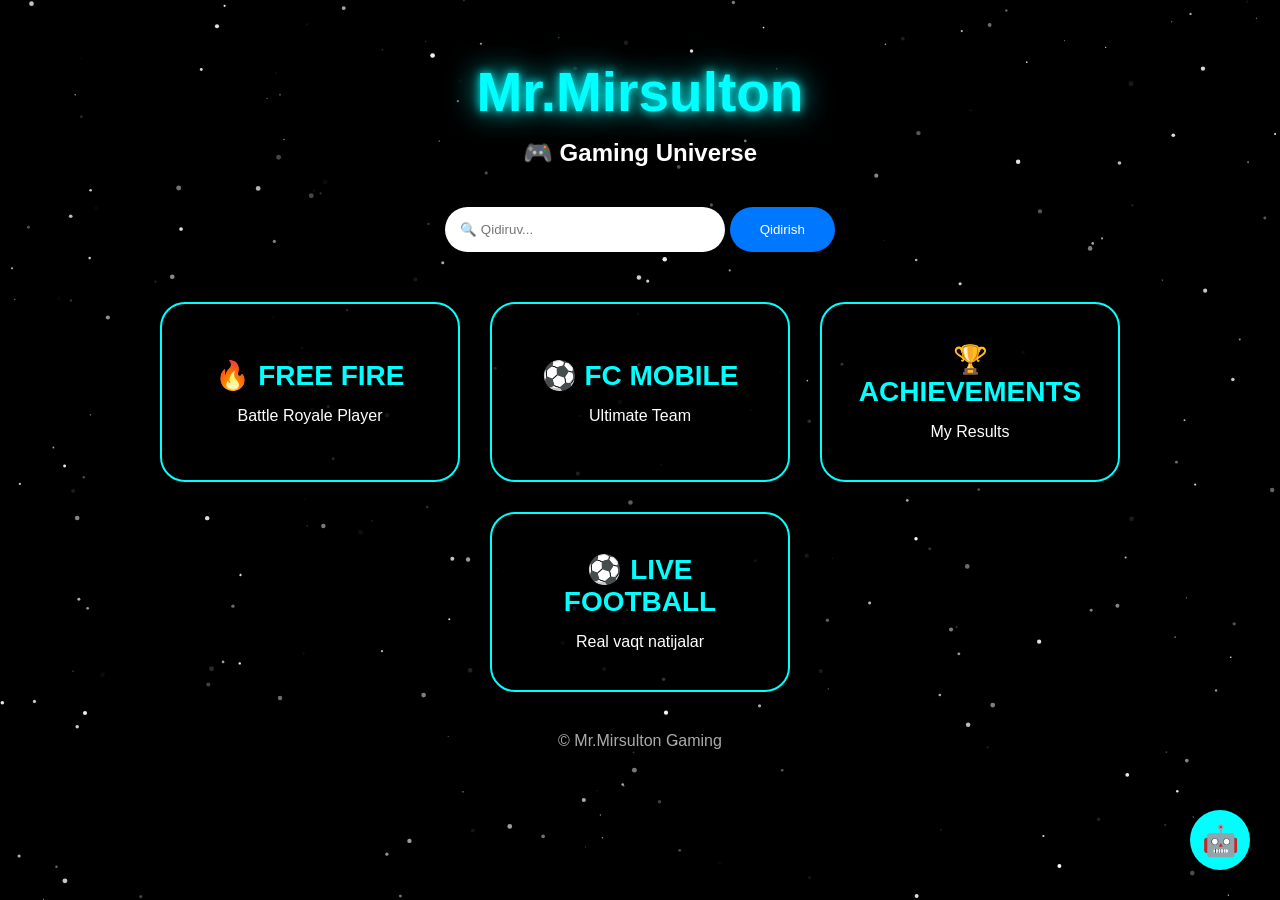
<file: index.html>
<!DOCTYPE html>
<html lang="uz">

<head>

<meta charset="UTF-8">
<meta name="viewport" content="width=device-width, initial-scale=1.0">

<title>Mr.Mirsulton Gaming</title>

<link rel="stylesheet" href="style.css">

</head>


<body>

<canvas id="space"></canvas>


<div class="container">


<h1 class="logo">
Mr.Mirsulton
</h1>


<h2>
🎮 Gaming Universe
</h2>



<div class="search">

<input id="search" placeholder="🔍 Qidiruv...">

<button onclick="searchSite()">
Qidirish
</button>

</div>




<div class="cards">


<a href="freefire.html" class="card">

<h3>🔥 FREE FIRE</h3>

<p>
Battle Royale Player
</p>

</a>



<a href="fcmobile.html" class="card">

<h3>⚽ FC MOBILE</h3>

<p>
Ultimate Team
</p>

</a>




<a href="achievements.html" class="card">

<h3>🏆 ACHIEVEMENTS</h3>

<p>
My Results
</p>

</a>




<a href="livefootball.html" class="card">

<h3>⚽ LIVE FOOTBALL</h3>

<p>
Real vaqt natijalar
</p>

</a>


</div>



</div>



<div class="ai-button" onclick="openAI()">
🤖
</div>



<div class="ai-box" id="aiBox">

<h3>
Mr.Mirsulton AI
</h3>

<p id="aiAnswer">
Salom 👋
</p>


<input id="aiInput" placeholder="Savol yozing...">


<button onclick="askAI()">
Yuborish
</button>


</div>



<footer>

© Mr.Mirsulton Gaming

</footer>



<script src="script.js"></script>

</body>

</html>
</file>
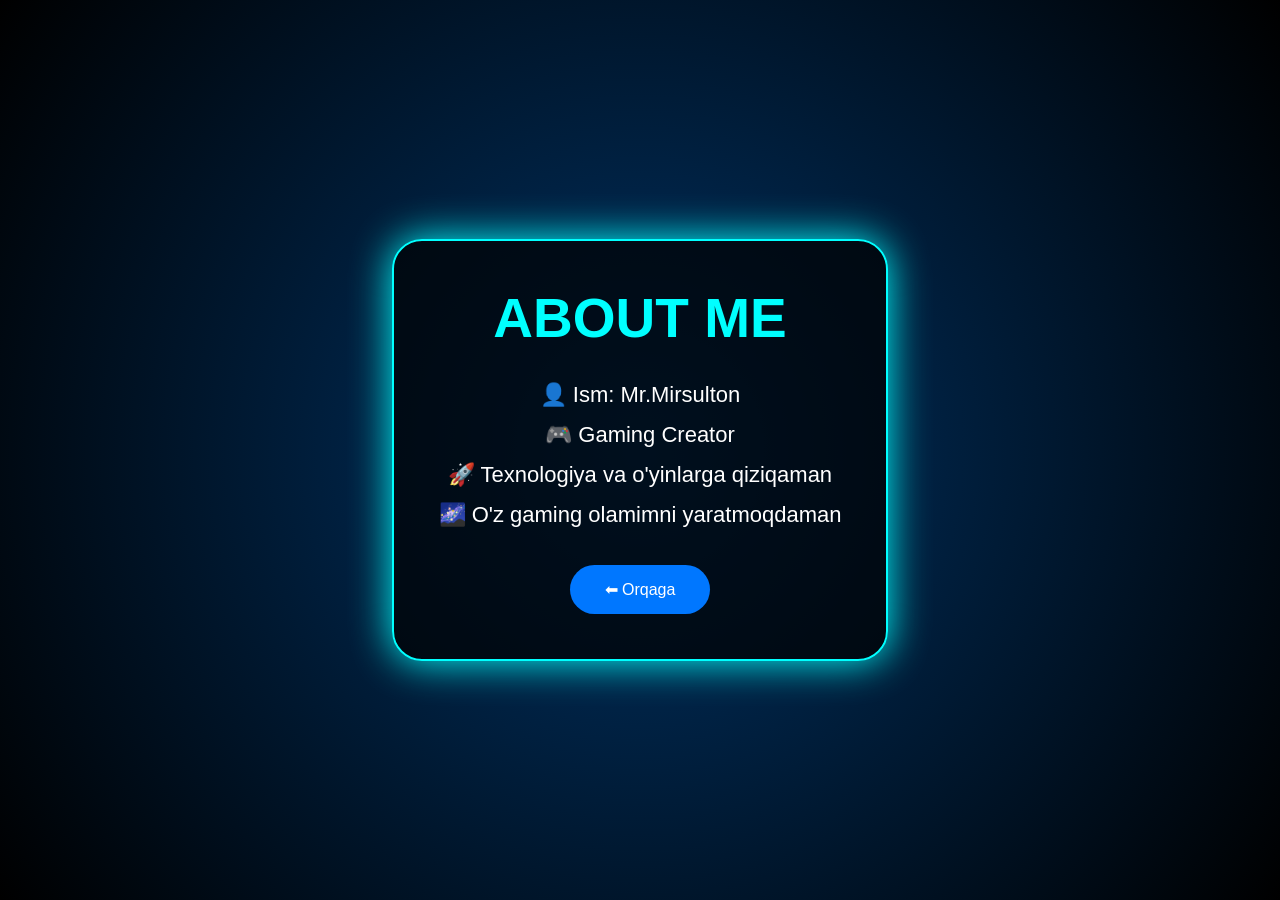
<file: about.html>
<!DOCTYPE html>
<html lang="uz">

<head>

<meta charset="UTF-8">
<meta name="viewport" content="width=device-width, initial-scale=1.0">

<title>About | Mr.Mirsulton</title>


<style>

*{
margin:0;
padding:0;
box-sizing:border-box;
font-family:Arial,sans-serif;
}


body{

min-height:100vh;

background:
radial-gradient(circle,#003366,#000);

color:white;

display:flex;

justify-content:center;

align-items:center;

}



.box{

max-width:650px;

padding:45px;

background:rgba(0,0,0,.7);

border:2px solid cyan;

border-radius:30px;

text-align:center;

box-shadow:0 0 40px cyan;

}



h1{

font-size:55px;

color:#00ffff;

}



p{

font-size:22px;

line-height:40px;

margin-top:25px;

}



a{

display:inline-block;

margin-top:30px;

padding:15px 35px;

background:#0077ff;

color:white;

text-decoration:none;

border-radius:30px;

}


</style>


</head>



<body>


<div class="box">


<h1>
ABOUT ME
</h1>


<p>

👤 Ism: Mr.Mirsulton

<br>

🎮 Gaming Creator

<br>

🚀 Texnologiya va o'yinlarga qiziqaman

<br>

🌌 O'z gaming olamimni yaratmoqdaman

</p>



<a href="index.html">

⬅ Orqaga

</a>


</div>


</body>

</html>
</file>
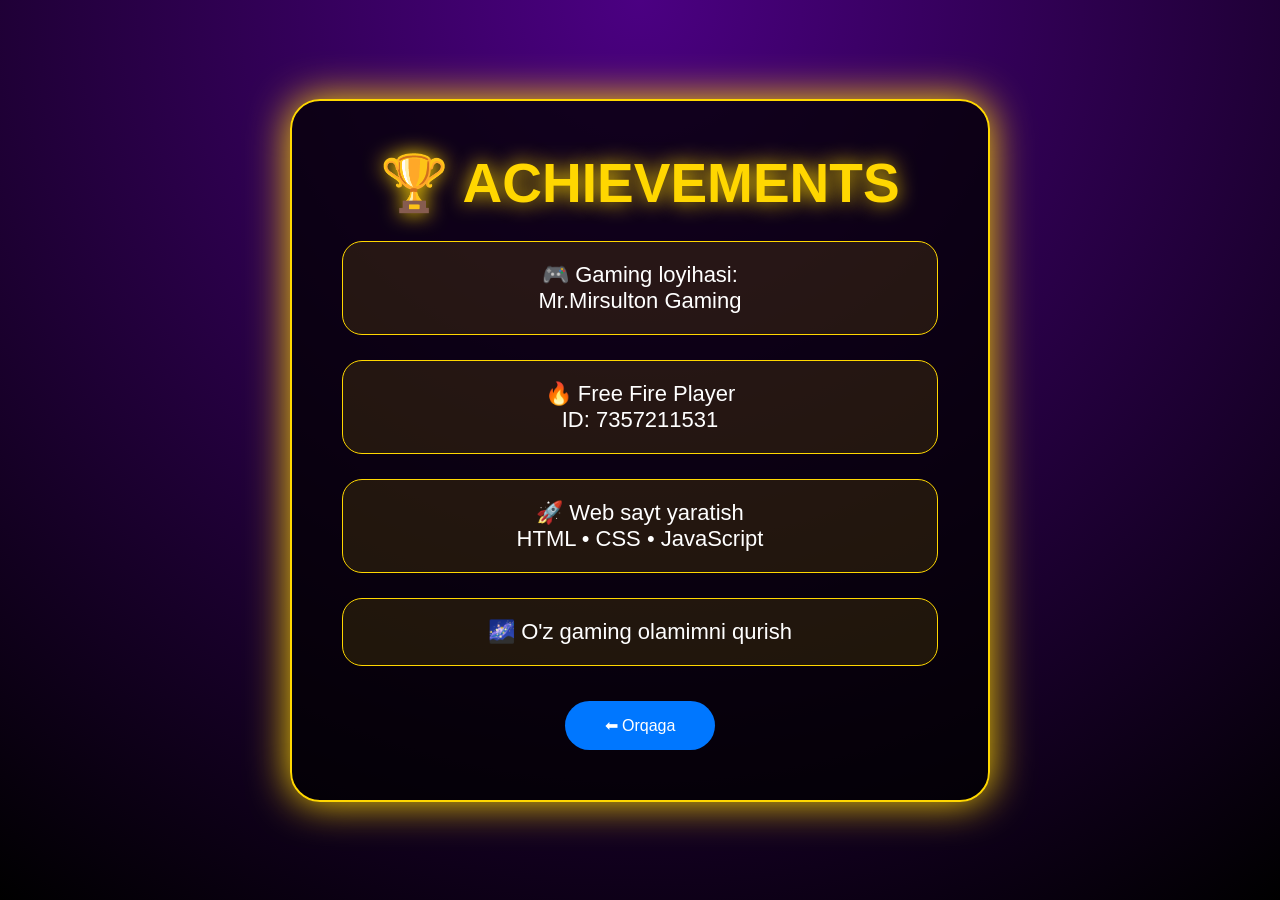
<file: achievements.html>
<!DOCTYPE html>
<html lang="uz">

<head>

<meta charset="UTF-8">
<meta name="viewport" content="width=device-width, initial-scale=1.0">

<title>Achievements | Mr.Mirsulton</title>


<style>

*{
margin:0;
padding:0;
box-sizing:border-box;
font-family:Arial,sans-serif;
}


body{

min-height:100vh;

background:
radial-gradient(circle at top,#4b0082,#000);

color:white;

display:flex;

justify-content:center;

align-items:center;

}



.box{

width:90%;

max-width:700px;

padding:50px;

background:rgba(0,0,0,.75);

border:2px solid gold;

border-radius:30px;

text-align:center;

box-shadow:
0 0 40px gold;

animation:show 1s;

}



h1{

font-size:55px;

color:#ffd700;

text-shadow:
0 0 20px gold;

}



.item{

margin-top:25px;

padding:20px;

border:1px solid #ffd700;

border-radius:20px;

font-size:22px;

background:rgba(255,215,0,.1);

}



a{

display:inline-block;

margin-top:35px;

padding:15px 40px;

background:#0077ff;

color:white;

text-decoration:none;

border-radius:30px;

transition:.3s;

}



a:hover{

background:#00ffff;

color:black;

transform:scale(1.1);

}



@keyframes show{

from{

opacity:0;

transform:translateY(50px);

}

to{

opacity:1;

}

}


</style>

</head>


<body>


<div class="box">


<h1>
🏆 ACHIEVEMENTS
</h1>



<div class="item">

🎮 Gaming loyihasi:
<br>
Mr.Mirsulton Gaming

</div>



<div class="item">

🔥 Free Fire Player
<br>
ID: 7357211531

</div>



<div class="item">

🚀 Web sayt yaratish
<br>
HTML • CSS • JavaScript

</div>



<div class="item">

🌌 O'z gaming olamimni qurish

</div>



<a href="index.html">

⬅ Orqaga

</a>


</div>



</body>

</html>
</file>
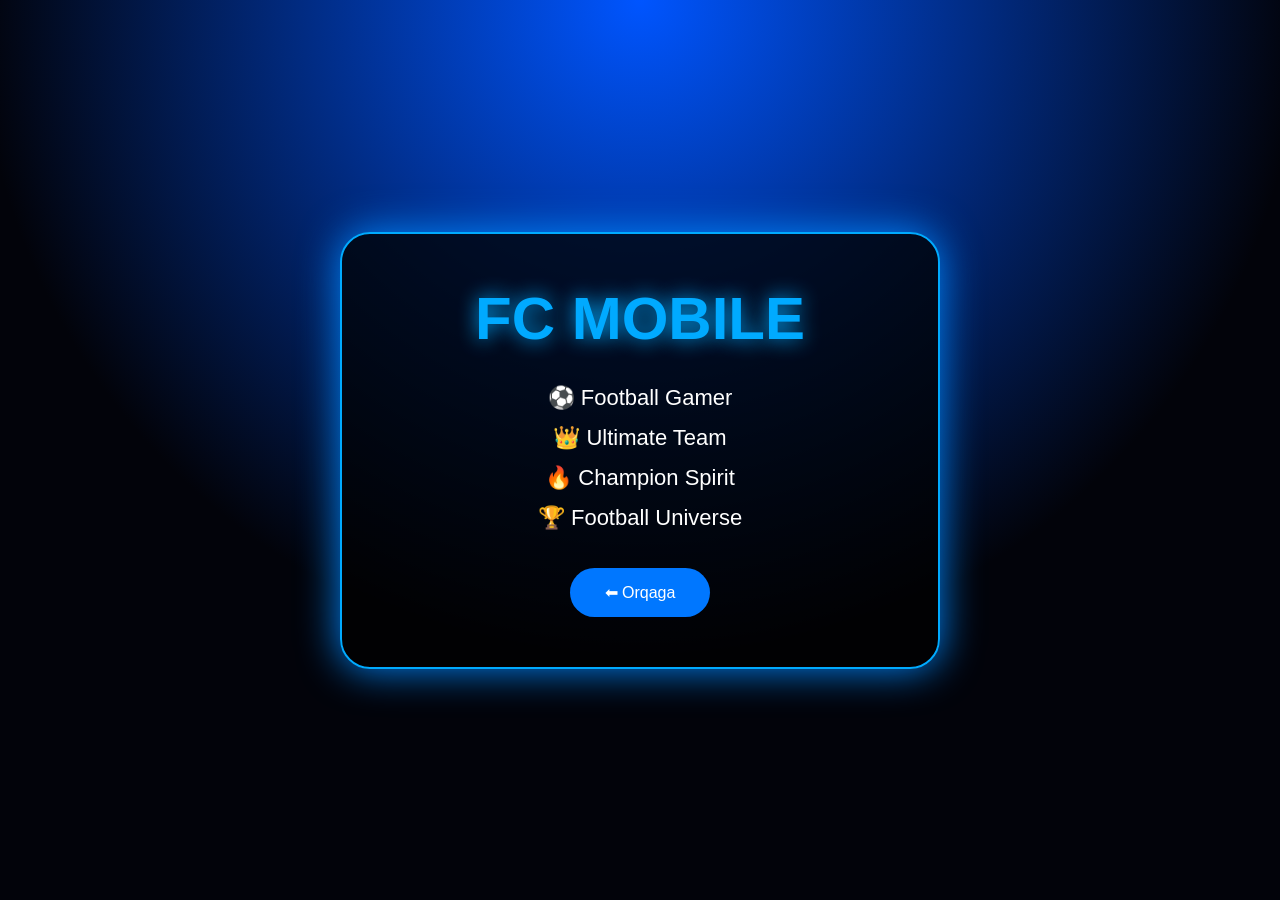
<file: fcmobile.html>
<!DOCTYPE html>
<html lang="uz">

<head>

<meta charset="UTF-8">
<meta name="viewport" content="width=device-width, initial-scale=1.0">

<title>FC Mobile | Mr.Mirsulton</title>


<style>

*{
margin:0;
padding:0;
box-sizing:border-box;
font-family:Arial,sans-serif;
}


body{

min-height:100vh;

background:
radial-gradient(circle at top,#0055ff,#02030a 60%);

color:white;

display:flex;

justify-content:center;

align-items:center;

}



.box{

width:90%;

max-width:600px;

padding:50px;

background:rgba(0,0,0,.75);

border:2px solid #00aaff;

border-radius:30px;

text-align:center;

box-shadow:
0 0 40px #0088ff;

animation:show 1s;

}



h1{

font-size:60px;

color:#00aaff;

text-shadow:
0 0 20px #00aaff;

}



p{

font-size:22px;

line-height:40px;

margin-top:25px;

}



a{

display:inline-block;

margin-top:30px;

padding:15px 35px;

background:#0077ff;

color:white;

text-decoration:none;

border-radius:30px;

transition:.3s;

}



a:hover{

background:#00ffff;

color:black;

transform:scale(1.1);

}



@keyframes show{

from{

opacity:0;

transform:translateY(50px);

}

to{

opacity:1;

}

}


</style>

</head>



<body>



<div class="box">


<h1>
FC MOBILE
</h1>



<p>

⚽ Football Gamer

<br>

👑 Ultimate Team

<br>

🔥 Champion Spirit

<br>

🏆 Football Universe

</p>



<a href="index.html">

⬅ Orqaga

</a>



</div>



</body>

</html>
</file>
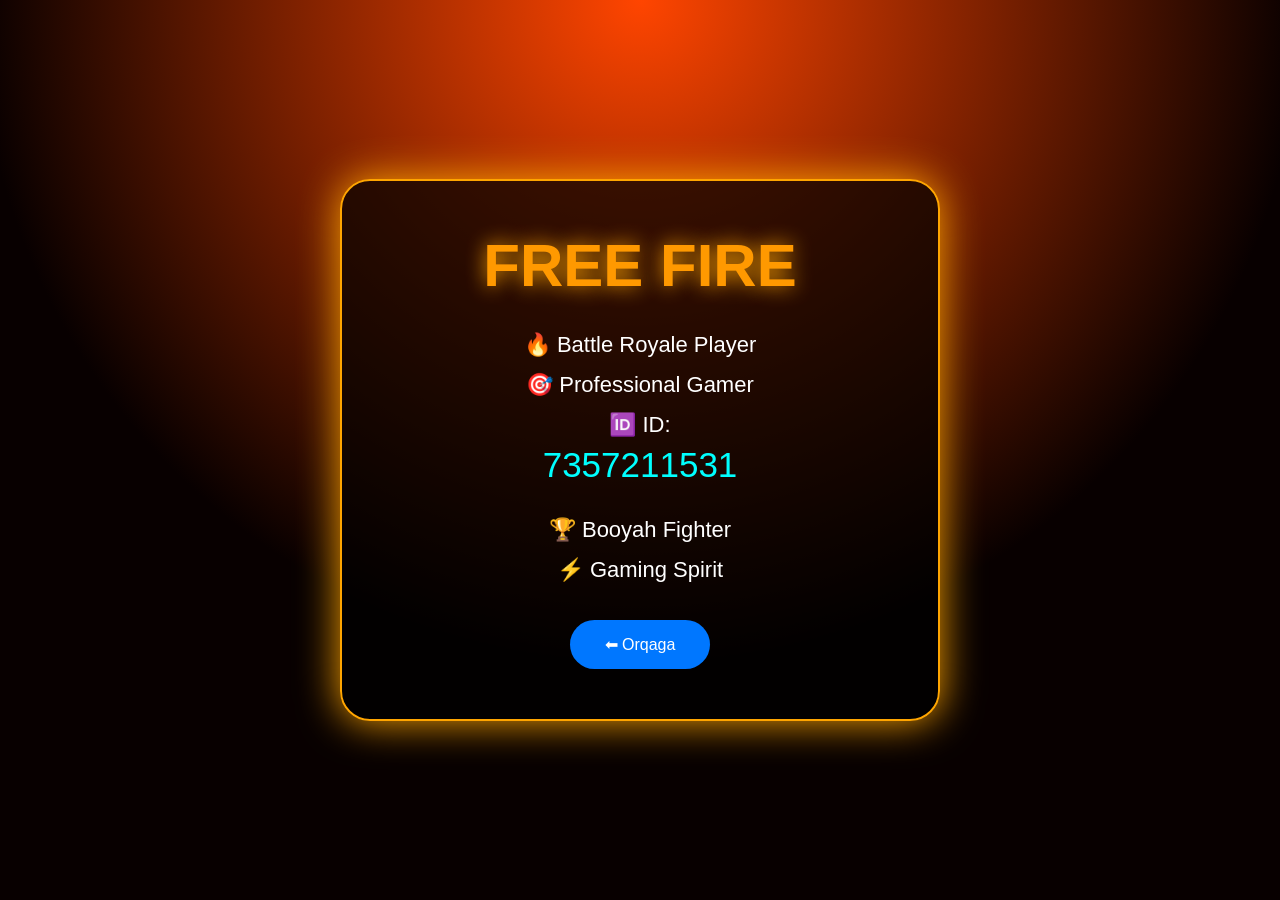
<file: freefire.html>
<!DOCTYPE html>
<html lang="uz">

<head>

<meta charset="UTF-8">
<meta name="viewport" content="width=device-width, initial-scale=1.0">

<title>Free Fire | Mr.Mirsulton</title>

<style>

*{
margin:0;
padding:0;
box-sizing:border-box;
font-family:Arial,sans-serif;
}


body{

min-height:100vh;

background:
radial-gradient(circle at top,#ff4500,#080000 60%);

color:white;

display:flex;

justify-content:center;

align-items:center;

}



.box{

width:90%;

max-width:600px;

padding:50px;

background:rgba(0,0,0,.7);

border:2px solid orange;

border-radius:30px;

text-align:center;

box-shadow:
0 0 40px orange;

animation:show 1s;

}



h1{

font-size:60px;

color:#ff9900;

text-shadow:
0 0 20px orange;

}



p{

font-size:22px;

line-height:40px;

margin-top:25px;

}



.id{

font-size:35px;

color:#00ffff;

}



a{

display:inline-block;

margin-top:30px;

padding:15px 35px;

background:#0077ff;

color:white;

text-decoration:none;

border-radius:30px;

transition:.3s;

}



a:hover{

background:#00ffff;

color:black;

transform:scale(1.1);

}



@keyframes show{

from{

opacity:0;

transform:translateY(50px);

}

to{

opacity:1;

}

}


</style>


</head>



<body>


<div class="box">


<h1>
FREE FIRE
</h1>



<p>

🔥 Battle Royale Player

<br>

🎯 Professional Gamer

<br>

🆔 ID:

</p>


<div class="id">

7357211531

</div>



<p>

🏆 Booyah Fighter

<br>

⚡ Gaming Spirit

</p>



<a href="index.html">

⬅ Orqaga

</a>


</div>



</body>

</html>
</file>
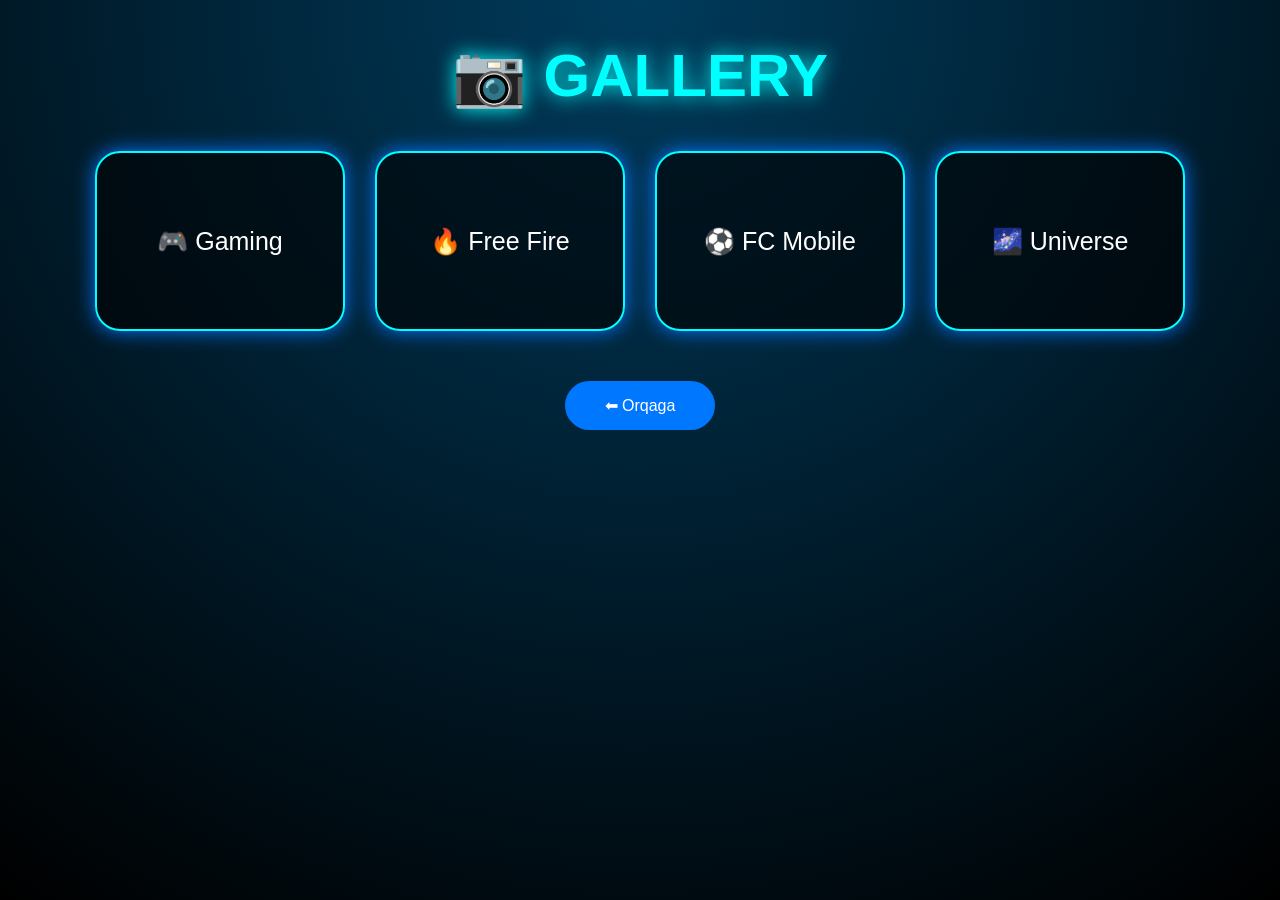
<file: gallery.html>
<!DOCTYPE html>
<html lang="uz">

<head>

<meta charset="UTF-8">
<meta name="viewport" content="width=device-width, initial-scale=1.0">

<title>Gallery | Mr.Mirsulton</title>


<style>

*{
margin:0;
padding:0;
box-sizing:border-box;
font-family:Arial,sans-serif;
}


body{

min-height:100vh;

background:
radial-gradient(circle at top,#003b5c,#000);

color:white;

text-align:center;

padding:40px;

}



h1{

font-size:60px;

color:#00ffff;

text-shadow:

0 0 20px cyan;

margin-bottom:40px;

}



.gallery{

display:flex;

justify-content:center;

flex-wrap:wrap;

gap:30px;

}



.card{

width:250px;

height:180px;

border:2px solid #00ffff;

border-radius:25px;

background:rgba(0,0,0,.6);

display:flex;

align-items:center;

justify-content:center;

font-size:25px;

transition:.4s;

box-shadow:0 0 20px #0077ff;

}



.card:hover{

transform:scale(1.1);

box-shadow:0 0 40px cyan;

}



a{

display:inline-block;

margin-top:50px;

padding:15px 40px;

background:#0077ff;

color:white;

text-decoration:none;

border-radius:30px;

}



a:hover{

background:#00ffff;

color:black;

}


</style>

</head>



<body>



<h1>
📷 GALLERY
</h1>



<div class="gallery">


<div class="card">

🎮 Gaming

</div>



<div class="card">

🔥 Free Fire

</div>



<div class="card">

⚽ FC Mobile

</div>



<div class="card">

🌌 Universe

</div>



</div>



<a href="index.html">

⬅ Orqaga

</a>



</body>

</html>
</file>
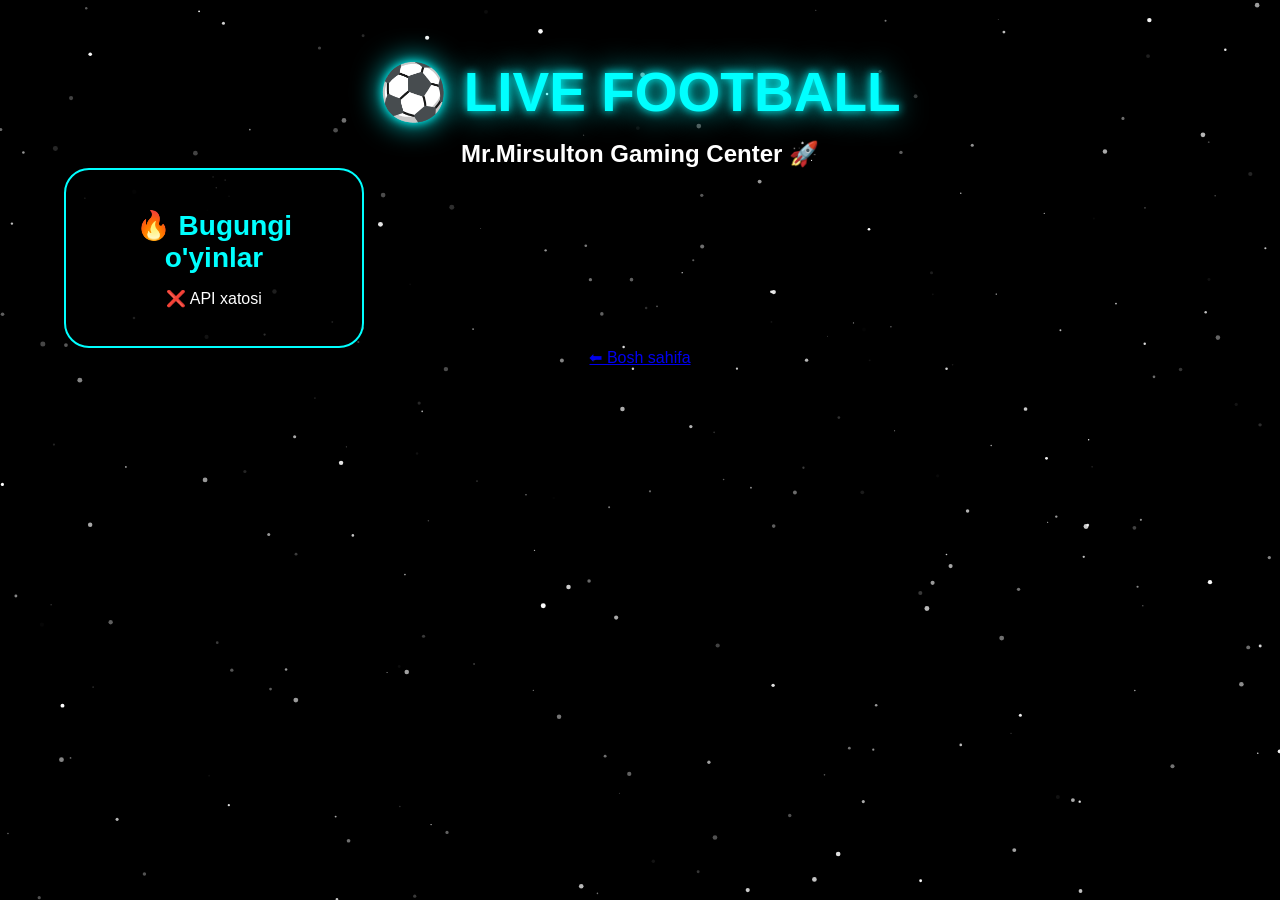
<file: livefootball.html>
<!DOCTYPE html>
<html lang="uz">

<head>

<meta charset="UTF-8">

<meta name="viewport" content="width=device-width, initial-scale=1.0">

<title>LIVE FOOTBALL</title>

<link rel="stylesheet" href="style.css">

</head>


<body>


<canvas id="space"></canvas>



<div class="container">


<h1 class="logo">
⚽ LIVE FOOTBALL
</h1>


<h2>
Mr.Mirsulton Gaming Center 🚀
</h2>



<div class="card">


<h3>
🔥 Bugungi o'yinlar
</h3>


<p id="footballScore">
Natijalar yuklanmoqda...
</p>


</div>



<a class="back" href="index.html">
⬅ Bosh sahifa
</a>



</div>



<script src="script.js"></script>


</body>

</html>
</file>
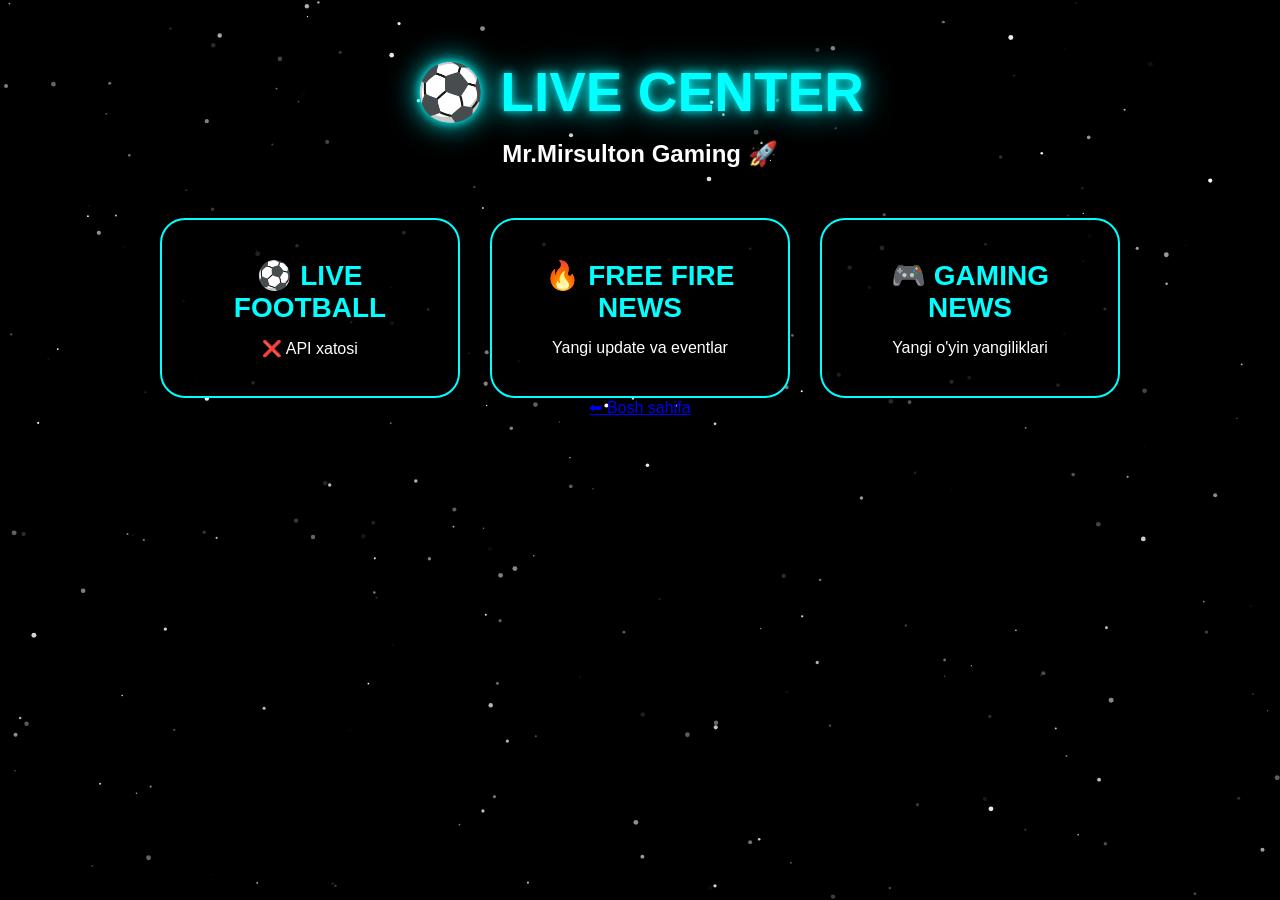
<file: news.html>
<!DOCTYPE html>
<html lang="uz">

<head>

<meta charset="UTF-8">
<meta name="viewport" content="width=device-width, initial-scale=1.0">

<title>Mr.Mirsulton Live Center</title>

<link rel="stylesheet" href="style.css">

</head>


<body>


<canvas id="space"></canvas>


<div class="container">


<h1 class="logo">
⚽ LIVE CENTER
</h1>


<h2>
Mr.Mirsulton Gaming 🚀
</h2>



<div class="cards">


<div class="card">

<h3>
⚽ LIVE FOOTBALL
</h3>

<p id="footballScore">
Natijalar yuklanmoqda...
</p>


</div>



<div class="card">

<h3>
🔥 FREE FIRE NEWS
</h3>

<p>
Yangi update va eventlar
</p>

</div>



<div class="card">

<h3>
🎮 GAMING NEWS
</h3>

<p>
Yangi o'yin yangiliklari
</p>

</div>


</div>



<a href="index.html" class="back">
⬅ Bosh sahifa
</a>



</div>


<script src="script.js"></script>


</body>

</html>
</file>
<file: style.css>
*{
margin:0;
padding:0;
box-sizing:border-box;
}


body{

min-height:100vh;

background:#000;

font-family:Arial,sans-serif;

color:white;

overflow-x:hidden;

}




#space{

position:fixed;

top:0;

left:0;

width:100%;

height:100%;

z-index:-1;

}




.container{

width:90%;

max-width:1200px;

margin:auto;

text-align:center;

padding-top:60px;

}




.logo{

font-size:55px;

color:#00ffff;

text-shadow:
0 0 10px cyan,
0 0 30px cyan;

}



h2{

margin-top:15px;

}





.search{

margin-top:40px;

}



.search input{

padding:15px;

width:280px;

border-radius:30px;

border:none;

}



.search button{

padding:15px 30px;

border-radius:30px;

border:none;

background:#0077ff;

color:white;

cursor:pointer;

}





.cards{

display:flex;

justify-content:center;

gap:30px;

flex-wrap:wrap;

margin-top:50px;

}





.card{

width:300px;

height:180px;

padding:30px;


background:rgba(0,0,0,0.8);


border:2px solid cyan;


border-radius:25px;


text-decoration:none;


color:white;


cursor:pointer;


transition:.3s;


display:flex;

flex-direction:column;

justify-content:center;


}




.card:hover{


transform:scale(1.08);


box-shadow:

0 0 30px cyan;


}




.card h3{

color:#00ffff;

font-size:28px;

margin-bottom:15px;

}





.ai-button{

position:fixed;

right:30px;

bottom:30px;


background:#00ffff;

color:black;

width:60px;

height:60px;


border-radius:50%;


display:flex;

align-items:center;

justify-content:center;


font-size:30px;


cursor:pointer;


}




.ai-box{


display:none;


position:fixed;


right:30px;


bottom:100px;


background:#111;


padding:20px;


border:2px solid cyan;


border-radius:20px;


}





footer{


text-align:center;

padding:40px;

color:#aaa;

}
</file>
